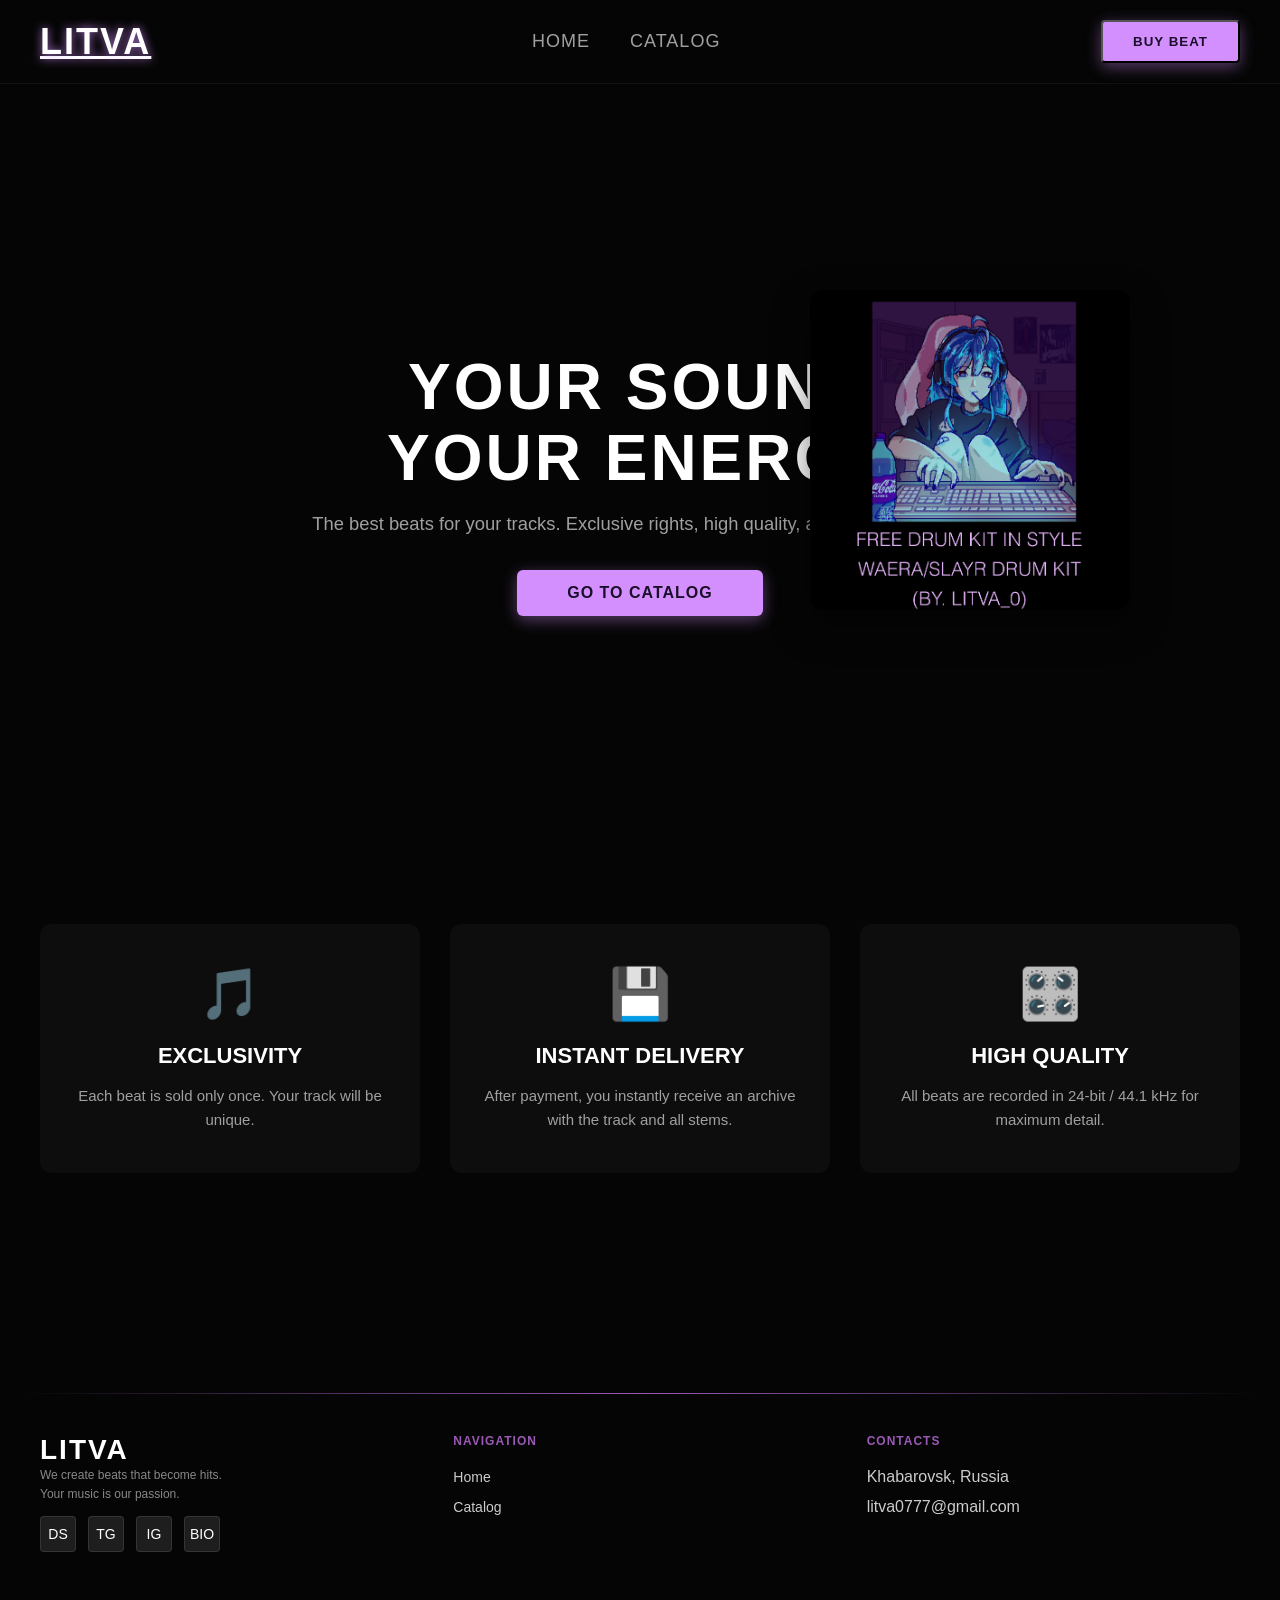
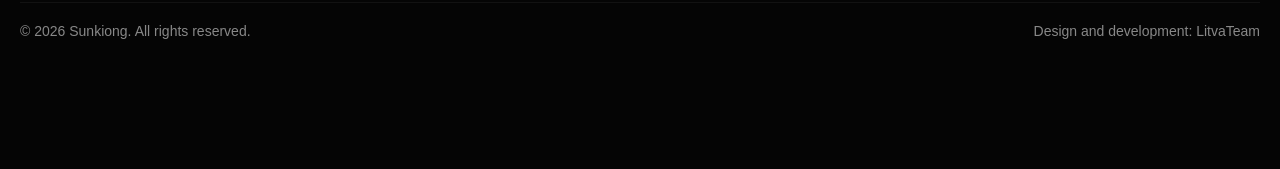
<file: index.html>
<!DOCTYPE html>
<html lang="ru">
<head>
    <meta charset="UTF-8">
    <meta name="viewport" content="width=device-width, initial-scale=1.0">
    <title>Litva | Beat Store</title>
    <link rel="stylesheet" href="style.css">
    <link rel="icon" type="image/png" href="favicon.png">
</head>
<body>

<header>
    <a href="index.html" class="logo">Litva</a>
    <nav>
        <ul class="nav-menu">
            <li><a href="index.html" class="nav-link">Home</a></li>
            <li><a href="catalog.html" class="nav-link">Catalog</a></li>
        </ul>
    </nav>
    <button class="buy-btn" onclick="openModal()">Buy Beat</button>
</header>

<main>
    <!-- Hero-секция -->
    <section class="hero">
        <h1>Your Sound<br>Your Energy</h1>
        <p>The best beats for your tracks. Exclusive rights, high quality, and instant delivery.</p>
        <a href="catalog.html" class="buy-btn hero-btn">Go to Catalog</a>
    </section>

    <div class="hero-banner-right" >
     <a href="https://www.youtube.com/watch?v=VRxa4Ko7sW0" target="_blank">
    <img src="2.jpg" alt="2.jpg" class="banner-img" border="0">
     </a>
    </div>


    <!-- Секция преимуществ -->
    <section class="features">
        <div class="feature-card">
            <div class="feature-icon">🎵</div>
            <h3 class="feature-title">Exclusivity</h3>
            <p class="feature-desc">Each beat is sold only once. Your track will be unique.</p>
        </div>
        <div class="feature-card">
            <div class="feature-icon">💾</div>
            <h3 class="feature-title">Instant Delivery</h3>
            <p class="feature-desc">After payment, you instantly receive an archive with the track and all stems.</p>
        </div>
        <div class="feature-card">
            <div class="feature-icon">🎛️</div>
            <h3 class="feature-title">High Quality</h3>
            <p class="feature-desc">All beats are recorded in 24-bit / 44.1 kHz for maximum detail.</p>
        </div>
    </section>
</main>

<!-- Modal Window -->
<div class="modal-overlay" id="buyModal">
<div class="modal">
<h2>How to Buy</h2>
<div class="contact-list">
<div class="contact-item"><span class="contact-icon">✉</span><span class="contact-text">Email: litva0777@gmail.com</span></div>
<div class="contact-item"><span class="contact-icon">💬</span><span class="contact-text"><a href="https://t.me/Litva_music" target="_blank" style="color:#fff;">Telegram: Litva_music</a></span></div>
<div class="contact-item"><span class="contact-icon">🗣</span><span class="contact-text"><a href="https://discord.gg/WUEt4TdTr" target="_blank" style="color:#fff;">Discord: WUEt4TdTr</a></span></div>
<div class="contact-item"><span class="contact-icon">📷</span><span class="contact-text"><a href="https://instagram.com/litva.0/" target="_blank" style="color:#fff;">Instagram: litva.0</a></span></div>
</div>
<button class="close-modal" id="closeModalBtn">Close</button>
</div>
</div>


<footer>
    <div class="footer-top-border"></div>
    <div class="footer-container">
        <div class="footer-col-brand">
            <div class="brand-logo">Litva</div>
            <p style="color: #888; font-size: 12px; line-height: 1.6;">
                We create beats that become hits.<br>
                Your music is our passion.
            </p>
            <div class="social-links">
                <a href="https://discord.gg/WUEt4TdTr" class="social-btn">DS</a>
                <a href="https://t.me/Litva_music" class="social-btn">TG</a>
                <a href="https://instagram.com/litva.0/" class="social-btn">IG</a>
                <a href="https://guns.lol/litva_0" class="social-btn">BIO</a>
            </div>
        </div>
        <div class="footer-col-nav">
            <h4>Navigation</h4>
            <ul class="nav-links">
                <li><a href="index.html">Home</a></li>
                <li><a href="catalog.html">Catalog</a></li>
            </ul>
        </div>
        <div class="footer-col-contact">
            <h4>Contacts</h4>
            <ul class="nav-links">
                <li>Khabarovsk, Russia</li>
                <li>litva0777@gmail.com</li>
            </ul>
        </div>
    </div>
    <div class="footer-bottom">
        <span>&copy; 2026 Sunkiong. All rights reserved.</span>
        <span>Design and development: LitvaTeam</span>
    </div>
</footer>
<script src="catalog.js" defer></script>
<script>
// Функции модального окна
function openModal() { document.getElementById('buyModal').classList.add('active'); }
function closeModal() { 
    document.getElementById('buyModal').classList.remove('active');
}
document.getElementById('closeModalBtn').addEventListener('click', closeModal);

// Управление боковой панелью
function toggleSidebar() {
    const panel = document.getElementById('leftPanel');
    if (panel.classList.contains('open')) {
        panel.classList.remove('open');
        document.body.classList.remove('with-sidebar');
    } else {
        panel.classList.add('open');
        document.body.classList.add('with-sidebar');
    }
};
</script>
</body>
</html>
</file>
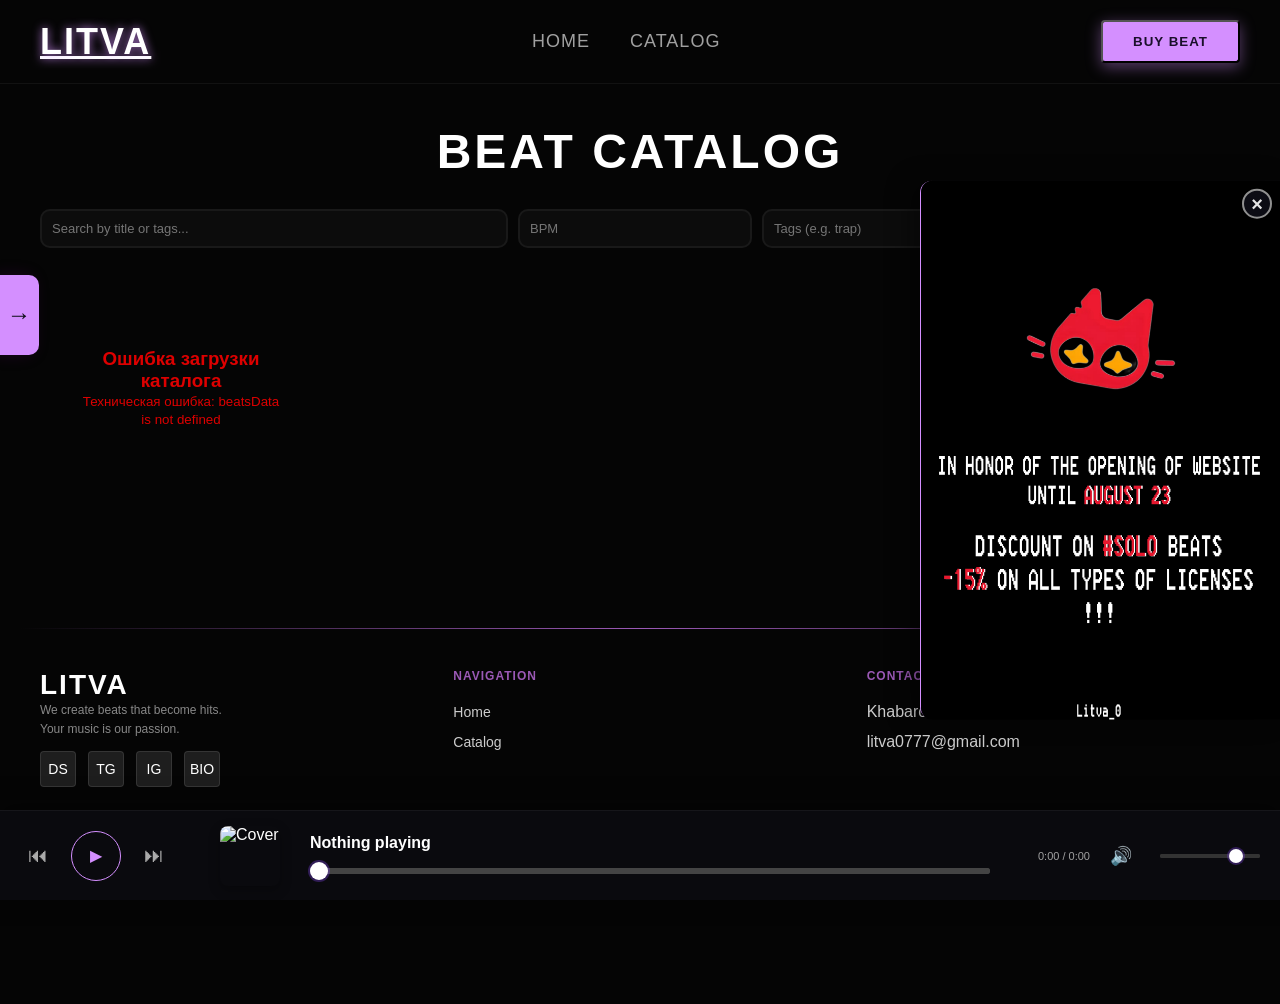
<file: catalog.html>
<!DOCTYPE html>
<html lang="ru">
<head>
    <link rel="stylesheet" href="style.css">
    <meta charset="UTF-8">
    <meta name="viewport" content="width=device-width, initial-scale=1.0">
    <title>LitvaShop — Beat Catalog</title>
    <link rel="stylesheet" href="style.css">
    <link rel="icon" type="image/png" href="favicon.png">
</head>
<body>

<!-- Боковая панель -->
<div class="side-panel" id="leftPanel">
    <div class="panel-trigger" onclick="toggleSidebar()"></div>
    <div class="panel-content">
        <h2>APPROXIMATE PRICES:</h2>

        <p>Non - profit use of the bit - FREE <br> You can use my beats for free, as long as you don't receive any royalties from it. <br> Therefore, sharing the tracks on soundcloud and youtube will be free. <br> Terms: <br>🔹 Be sure to include the author's name in the track title (prod. Litva_0) <br>🔹 The beats remain in the track <br> FOR PLATFORM RELEASE: <br> MP3 license - 1200₽ (15$) <br> WAV license - 2200₽ (25$) <br> TRACK OUT - 3800₽ (40$) <br> FULL RIGHTS/EXCL - from 5000₽ (70$+) <br>🔹When purchasing beats, please check the price. Prices may vary due to multiple producers on the beat</p>
    </div>
</div>

<header>
    <a href="index.html" class="logo">Litva</a>
    <nav>
        <ul class="nav-menu">
            <li><a href="index.html" class="nav-link">Home</a></li>
            <li><a href="catalog.html" class="nav-link">Catalog</a></li>
        </ul>
    </nav>
    <button class="buy-btn" onclick="openModal()">Buy Beat</button>
</header>

<main>
    <h1>Beat Catalog</h1>

    <div class="filters-row">
        <input type="text" id="searchInput" class="search-input" placeholder="Search by title or tags...">
        <input type="number" id="bpmInput" class="filter-input" placeholder="BPM">
        <input type="text" id="tagsInput" class="filter-input" placeholder="Tags (e.g. trap)">
        <input type="text" id="keyInput" class="filter-input" placeholder="Key (e.g. Am)">
    </div>

     <div id="right-ad-container" class="right-ad-container">
    <a href="#" id="right-ad-link" onclick="applySoloFilter(); return false;">
        <img src="1.jpg" alt="Скидки на биты SOLO" class="right-ad-image" id="019fd868-600e-704c-94e8-3b246ae06155">
        
        <!-- Кнопка закрытия поверх изображения -->
        <button id="ad-close-btn" class="ad-close-btn" aria-label="Закрыть рекламу">&times;</button>
    </a>
</div>
</div>

    <div class="catalog-grid" id="catalog-container">
        <!-- Треки вставятся скриптом автоматически -->
    </div>
</main>


<!-- Modal Window -->
<div class="modal-overlay" id="buyModal">
    <div class="modal">
        <h2>How to Buy</h2>
        <div class="contact-list">
            <div class="contact-item"><span class="contact-icon">✉</span><span class="contact-text">Email: litva0777@gmail.com</span></div>
            <div class="contact-item"><span class="contact-icon">💬</span><span class="contact-text"><a href="https://t.me/Litva_music" target="_blank" style="color:#fff;">Telegram: Litva_music</a></span></div>
            <div class="contact-item"><span class="contact-icon">🗣</span><span class="contact-text"><a href="https://discord.gg/WUEt4TdTr" target="_blank" style="color:#fff;">Discord: WUEt4TdTr</a></span></div>
            <div class="contact-item"><span class="contact-icon">📷</span><span class="contact-text"><a href="https://instagram.com/litva.0/" target="_blank" style="color:#fff;">Instagram: litva.0</a></span></div>
        </div>
        <button class="close-modal" id="closeModalBtn">Close</button>
    </div>
</div>

<!-- Глобальный плеер -->
<div id="global-player" class="global-player">
    <div class="player-left">
        <button id="prev-btn" class="prev-btn">⏮</button>
        <button id="play-pause-btn" class="play-btn-big">▶</button>
        <button id="next-btn" class="next-btn">⏭</button>
    </div>

    <!-- ИЗМЕНЕНО: Исправлен ID на player-artwork-img -->
    <div class="track-artwork" id="artwork-wrapper">
        <img id="player-artwork-img" alt="Cover">
    </div>

    <div class="player-center">
        <div class="current-title" id="current-title">Nothing playing</div>
        <!-- ИЗМЕНЕНО: Исправлен ID на current-author -->
        <div class="current-author" id="current-author"></div>

        <div class="progress-row">
            <input type="range" id="global-progress" min="0" max="100" value="0" step="0.1">
        </div>
    </div>

    <div class="player-right">
        <span class="time-display" id="time-display">0:00 / 0:00</span>
        <span id="volume-icon">🔊</span>
        <input type="range" id="volume-bar" min="0" max="1" step="0.01" value="0.8">
    </div>

    <audio id="global-audio"></audio>
</div>

<footer>
    <div class="footer-top-border"></div>
    <div class="footer-container">
        <div class="footer-col-brand">
            <div class="brand-logo">Litva</div>
            <p style="color: #888; font-size: 12px; line-height: 1.6;">We create beats that become hits.<br>Your music is our passion.</p>
            <div class="social-links">
                <a href="https://discord.gg/WUEt4TdTr" class="social-btn">DS</a>
                <a href="https://t.me/Litva_music" class="social-btn">TG</a>
                <a href="https://instagram.com/litva.0/" class="social-btn">IG</a>
                <a href="https://guns.lol/litva_0" class="social-btn">BIO</a>
            </div>
        </div>
        <div class="footer-col-nav">
            <h4>Navigation</h4>
            <ul class="nav-links">
                <li><a href="index.html">Home</a></li>
                <li><a href="catalog.html">Catalog</a></li>
            </ul>
        </div>
        <div class="footer-col-contact">
            <h4>Contacts</h4>
            <ul class="nav-links">
                <li>Khabarovsk, Russia</li>
                <li>litva0777@gmail.com</li>
            </ul>
        </div>
    </div>
    <div class="footer-bottom">
        <span>&copy; 2026 Sunkiong. All rights reserved.</span>
        <span>Design and development: LitvaTeam</span>
    </div>
</footer>


<script>

    
// === ОБЪЕКТ ПЛЕЕРА ВЫНЕСЕН В WINDOW ДЛЯ ДОСТУПА ИЗ HTML ===
window.Player = {
    beats: [],
    currentIndex: null,
    audioEl: document.getElementById('global-audio'),
    playPauseBtn: document.getElementById('play-pause-btn'),
    progressBar: document.getElementById('global-progress'),
    timeDisplay: document.getElementById('time-display'),
    
    // ИСПРАВЛЕНО: Теперь ссылается на правильный ID из HTML
    artworkImg: document.getElementById('player-artwork-img'), 
    
    prevBtn: document.getElementById('prev-btn'),
    nextBtn: document.getElementById('next-btn'),
    volumeIcon: document.getElementById('volume-icon'),
    volumeBar: document.getElementById('volume-bar'),
    currentTitle: document.getElementById('current-title'),
    
    // ИСПРАВЛЕНО: Теперь ссылается на существующий в HTML ID
    currentAuthor: document.getElementById('current-author'), 

    downloadTrack: function(url, filename) {
    // Создаем временную ссылку
    const a = document.createElement('a');
    
    // Устанавливаем путь к аудио-файлу
    a.href = url;
    
    // Формируем имя файла (убираем лишние символы и заменяем пробелы на подчеркивания)
    const cleanTitle = filename.replace(/[\\/:]/g, '').replace(/\s+/g, '_');
    a.download = `${cleanTitle}.mp3`;
    
    // Эмуляция клика заставляет браузер начать загрузку
    document.body.appendChild(a);
    a.click();
    
    // Удаляем временный элемент из DOM
    document.body.removeChild(a);
},

    init: function() {
        this.bindControls();
        this.loadCatalog();
    },
    
    bindControls: function() {
        if (this.playPauseBtn) this.playPauseBtn.addEventListener('click', () => this.togglePlayPause());
        if (this.prevBtn) this.prevBtn.onclick = () => this.skipTrack(-1);
        if (this.nextBtn) this.nextBtn.onclick = () => this.skipTrack(1);
        if (this.progressBar) this.progressBar.addEventListener('input', e => this.seekAudio(e));
        if (this.volumeBar) this.volumeBar.addEventListener('input', e => this.updateVolume(e));
        if (this.audioEl) {
            this.audioEl.addEventListener('ended', () => this.skipTrack(1));
            this.audioEl.addEventListener('timeupdate', () => this.updateProgress());
            this.audioEl.addEventListener('loadedmetadata', () => {
                if (!isNaN(this.audioEl.duration)) {
                    this.timeDisplay.textContent = `0:00 / ${this.formatTime(this.audioEl.duration)}`;
                }
            });
        }
        document.getElementById('closeModalBtn').addEventListener('click', closeModal);
    },

    loadCatalog: async function() {
        try {
            console.log("Попытка загрузки каталога...");
            await new Promise(resolve => { if (typeof beatsData !== 'undefined') resolve(); else setTimeout(resolve, 100); });
            
            this.beats = Array.isArray(beatsData) ? beatsData.filter(t => t.title && t.audioUrl) : [];
            console.log("Загружено валидных треков:", this.beats.length);
            this.renderCatalog(this.beats);
            this.setupFilters(this.beats);
        } catch (err) {
            console.error("[FATAL] Failed to load catalog:", err.message);
            const container = document.getElementById('catalog-container');
            if (container) {
                container.innerHTML = `<div style="color:#d00; text-align:center; padding:40px;">
                    <h3>Ошибка загрузки каталога</h3>
                    <small>Техническая ошибка: ${err.message}</small>
                </div>`;
            }
        }
    },

    renderCatalog: function(beats) {
        const container = document.getElementById('catalog-container');
        if (!container) return;
        container.innerHTML = '';
        if (beats.length === 0) {
            container.innerHTML = '<p style="text-align:center; color:#666;">No valid beats found in database.</p>';
            return;
        }
        beats.forEach((beat, index) => {
            const card = document.createElement('article');
            card.className = 'beat-card';
            card.dataset.index = index;
            const authorText = beat.author || 'Unknown';
            
            let coverSrc = 'placeholder.jpg'; 
            if (beat.coverUrl && typeof beat.coverUrl === 'string') {
                coverSrc = beat.coverUrl.startsWith('http') ? beat.coverUrl : beat.coverUrl;
            }
            
            let tagsHtml = '';
            if (Array.isArray(beat.tags)) {
                tagsHtml = beat.tags.map(tag => `<span class="tag-badge">${tag}</span>`).join('');
            }
            
            card.innerHTML = `
    <div class="beat-cover">
        <img src="${coverSrc}" alt="${beat.title}" class="beat-cover-img" onerror="this.onerror=null; this.src='favicon.jpg';">
    </div>
    <h3 class="beat-title">${beat.title}</h3>
    <div class="beat-author">${authorText}</div>
    
    <!-- Мета-данные (BPM, Key, Genre) -->
    <div class="beat-meta"><span>BPM: ${beat.bpm} • Key: ${beat.key || '—'} • Genre: ${beat.genre || '—'}</span></div>
    
    <!-- Теги -->
    <div class="beat-tags">${tagsHtml}</div>
    
    <!-- Цена и кнопки -->
    <div class="beat-price-row">
        <span class="beat-price">$${(beat.price || 0).toFixed(2)}</span>
        <button class="buy-now-btn" onclick="openModal()">Buy Now</button>
    </div>
    
    <!-- Кнопка скачивания НОВИНКА -->
    <button class="preview-btn" onclick="Player.downloadTrack('${beat.audioUrl}', '${beat.title}')">⬇ Download</button>
    
    <button class="preview-btn" onclick="Player.selectTrack(${index})">Preview ▶</button>
`;
            container.appendChild(card);
        });
    },

   setupFilters: function(allBeats) {
    const searchInput = document.getElementById('searchInput');
    const bpmInput = document.getElementById('bpmInput');
    const tagsInput = document.getElementById('tagsInput');
    const keyInput = document.getElementById('keyInput'); // Новое поле

    const applyFilters = () => {
        const query = (searchInput?.value || '').toLowerCase().trim();
        const bpmValue = parseFloat(bpmInput?.value || '');
        const tagsQuery = (tagsInput?.value || '').toLowerCase().trim();
        const keyQuery = (keyInput?.value || '').toLowerCase().trim(); // Значение ноты

        const filtered = allBeats.filter(beat => {
            const matchesTitle = beat.title.toLowerCase().includes(query);
            const matchesTags = beat.tags.some(tag => tag.toLowerCase().includes(query));
            const matchesBpm = isNaN(bpmValue) || beat.bpm === bpmValue;
            const matchesTagsInput = tagsQuery === '' || beat.tags.some(tag => tag.toLowerCase().includes(tagsQuery));
            
            // Новая проверка: если поле заполнено, ищем точное совпадение или включение строки
            const matchesKey = keyQuery === '' || 
                              (beat.key && beat.key.toLowerCase().includes(keyQuery));

            return (matchesTitle || matchesTags) && matchesBpm && matchesTagsInput && matchesKey;
        });
        this.renderCatalog(filtered);
    };

    [searchInput, bpmInput, tagsInput, keyInput].forEach(el => el?.addEventListener('input', applyFilters));
},

    selectTrack: function(index) {
        const track = this.beats[index];
        if (!track) return;
        this.currentIndex = index;
        this.audioEl.src = track.audioUrl;
        this.updateTrackInfo(track);
        if (this.audioEl.readyState >= 4) {
            this.togglePlayPause();
        } else {
            this.audioEl.load();
            this.audioEl.play().catch(()=>{});
            this.updatePlayButton(true);
        }
    },
    
    updateTrackInfo: function(track) {
        if (!this.currentTitle || !this.currentAuthor || !this.artworkImg) return;
        this.currentTitle.textContent = track.title;
        this.currentAuthor.textContent = track.author || 'Unknown';
        // Устанавливаем картинку плеера, используя ту же логику заглушки
        this.artworkImg.src = track.coverUrl || 'placeholder.jpg';
    },
    
    togglePlayPause: function() {
        if (this.audioEl.paused) { 
            this.audioEl.play().catch(()=>{}); 
            this.updatePlayButton(true); 
        } else { 
            this.audioEl.pause(); 
            this.updatePlayButton(false); 
        }
    },
    
    updatePlayButton: function(isPlaying) {
        if (this.playPauseBtn) { 
            this.playPauseBtn.textContent = isPlaying ? '⏸' : '▶'; 
            this.playPauseBtn.classList.toggle('playing', isPlaying); 
        }
    },
    
    updateProgress: function() {
    if (!isNaN(this.audioEl.duration)) {
        const percent = (this.audioEl.currentTime / this.audioEl.duration) * 100;
        this.progressBar.value = percent;
        
        // Устанавливаем переменную для заполнения фона в WebKit
        this.progressBar.style.setProperty('--fill-percent', `${percent}%`);
        
        this.timeDisplay.textContent = this.formatTime(this.audioEl.currentTime) + ' / ' + this.formatTime(this.audioEl.duration);
    }
},
    
    seekAudio: function(e) {
        if (!isNaN(this.audioEl.duration)) this.audioEl.currentTime = (e.target.value / 100) * this.audioEl.duration;
    },
    
    updateVolume: function(e) {
        const vol = parseFloat(e.target.value); 
        this.audioEl.volume = vol; 
        this.updateVolumeIcon(vol);
    },
    
    updateVolumeIcon: function(volume) {
    if (volume >= 0.5) this.volumeIcon.textContent = '🔊';
    else if (volume > 0) this.volumeIcon.textContent = '🔉';
    else this.volumeIcon.textContent = '🔇';
    
    // Передаем значение процента громкости в CSS-переменную для WebKit-градиента
    const percent = volume * 100;
    this.volumeBar.style.setProperty('--vol-fill-percent', `${percent}%`);
},
    
    skipTrack: function(direction) {
        if (this.beats.length === 0) return;
        if (this.currentIndex === null) { 
            this.selectTrack(0); 
            return; 
        }
        let newIndex = this.currentIndex + direction;
        if (newIndex >= this.beats.length) newIndex = 0;
        if (newIndex < 0) newIndex = this.beats.length - 1;
        this.selectTrack(newIndex);
    },
    
    formatTime: function(seconds) {
        const m = Math.floor(seconds / 60);
        const s = Math.floor(seconds % 60);
        return `${m}:${s < 10 ? '0' : ''}${s}`;
    }
};

document.addEventListener('DOMContentLoaded', () => {
    Player.init();
});

function openModal() { 
    document.getElementById('buyModal').classList.add('active'); 
}
function closeModal() { 
    document.getElementById('buyModal').classList.remove('active'); 
}

function toggleSidebar() {
    const panel = document.getElementById('leftPanel');
    if (panel.classList.contains('open')) {
        panel.classList.remove('open');
        document.body.classList.remove('with-sidebar');
    } else {
        // Если панель закрыта — открываем её
        panel.classList.add('open');
        document.body.classList.add('with-sidebar');
    }
}
// Функция фильтрации (остается без изменений)
function applySoloFilter() {
    const tagsInput = document.getElementById('tagsInput');
    if (!tagsInput) return;
    tagsInput.value = 'solo';
    const event = new Event('input', { bubbles: true });
    tagsInput.dispatchEvent(event);
    const catalogContainer = document.getElementById('catalog-container');
    if (catalogContainer) {
        catalogContainer.scrollIntoView({ behavior: 'smooth' });
    }
}

// Логика правого рекламного баннера
document.addEventListener('DOMContentLoaded', function() {
    const adContainer = document.getElementById('right-ad-container');
    const adCloseBtn = document.getElementById('ad-close-btn');

    if (!adContainer || !adCloseBtn) return;

    // --- КНОПКА ЗАКРЫТИЯ ---
    adCloseBtn.addEventListener('click', function(e) {
        e.stopPropagation();
        e.preventDefault();
        
        // Добавляем класс анимации задвигания
        adContainer.classList.remove('open'); 
        
        // Ждем завершения анимации (450мс) и прячем блок
        setTimeout(() => {
            adContainer.style.display = 'none';
            adContainer.dataset.state = 'hidden'; // Помечаем сам DOM-элемент
        }, 450);
        
        localStorage.setItem('rightAdHidden', 'true');
    });

    // --- ЛОГИКА ПОЯВЛЕНИЯ ПРИ ОБНОВЛЕНИИ ---
    const isPermanentlyHidden = localStorage.getItem('rightAdHidden') === 'true';
    
    // Проверяем два условия:
    // 1. Пользователь НЕ нажимал крестик ранее (в LocalStorage пусто)
    // 2. И текущее отображение элемента сейчас "none" (защита от дублей)
    if (adContainer.style.display !== 'block') {
        
        // Сначала делаем элемент видимым в потоке документа
        adContainer.style.display = 'block';
        
        // Небольшая задержка нужна ТОЛЬКО ДЛЯ ПЕРВОЙ ЗАГРУЗКИ,
        // чтобы браузер успел применить display: block перед началом анимации
        setTimeout(function() {
            requestAnimationFrame(function() {
                adContainer.classList.add('open');
                
                // Чистим кастомную метку, если она была
                delete adContainer.dataset.state; 
            });
        }, 50); 
    }
});
</script>

</body>
</html>
</file>
<file: style.css>
/* --- ОБЩИЕ СТИЛИ И ПЕРЕМЕННЫЕ --- */
:root {
    --bg-color: #050505;
    --card-bg: #0f0f13;
    --text-main: #ffffff;
    --text-sec: #a0a0a0;
    --accent: #d48fff;
    --border: rgba(255, 255, 255, 0.05);
}
* { margin: 0; padding: 0; box-sizing: border-box; }
html { scroll-behavior: smooth; font-family: 'Segoe UI', Tahoma, Geneva, Verdana, sans-serif; -webkit-font-smoothing: antialiased; }
body {
    background-color: var(--bg-color);
    color: var(--text-main);
    padding-bottom: 90px; /* Отступ под фиксированный плеер */
}

/* === БОКОВАЯ ПАНЕЛЬ ЛЕВАЯ === */
.side-panel {
    position: fixed;
    left: -350px;
    top: 10%;
    width: 350px;
    height: 50vh;
    background: linear-gradient(180deg, #131313, #050505);
    border-right: 1px solid #d48fff;
    z-index: 101;
    transition: left 0.4s cubic-bezier(0.68, -0.55, 0.265, 1.55);
}
.panel-trigger {
    position: absolute;
    right: -40px;
    top: 50%;
    transform: translateY(-50%);
    width: 40px;
    height: 80px;
    background: #d48fff;
    border-radius: 0 10px 10px 0;
    display: flex;
    align-items: center;
    justify-content: center;
    cursor: pointer;
    box-shadow: -5px 0 15px rgba(82, 8, 88, 0.3);
    transition: background 0.3s;
}
.panel-trigger:hover { background: #00a3cc; }
.panel-trigger::after { content: "\2192"; font-size: 24px; color: #0f0f1a; }
.side-panel.open { left: 0; }
.side-panel.open .panel-trigger::after { content: "\2190"; }
.panel-content {
    text-align: center;
    padding: 20px;
    opacity: 0;
    transition: opacity 0.5s ease-in-out;
}
.side-panel.open .panel-content {
    opacity: 1;
    transition-delay: 0.3s;
}
.with-sidebar { margin-left: 0px; }

/* === HEADER & NAVIGATION === */
header {
    display: flex;
    justify-content: space-between;
    align-items: center;
    padding: 20px 40px;
    border-bottom: 1px solid var(--border);
    position: sticky;
    top: 0;
    background: var(--bg-color);
    z-index: 100;
}
.logo {
    font-size: 36px;
    font-weight: 900;
    text-transform: uppercase;
    letter-spacing: 2px;
    color: #fff;
    text-shadow: 0 0 10px rgba(212, 143, 255, 0.8);
}
.nav-menu { list-style: none; display: flex; gap: 40px; }
.nav-link {
    text-decoration: none;
    color: var(--text-sec);
    font-size: 18px;
    text-transform: uppercase;
    letter-spacing: 1px;
    transition: color 0.3s;
}
.nav-link:hover { color: var(--accent); text-shadow: 0 0 10px rgba(255,255,255,0.5); }
.buy-btn {
    background-color: var(--accent);
    color: #1a0f2a;
    padding: 12px 30px;
    text-decoration: none;
    font-weight: bold;
    text-transform: uppercase;
    letter-spacing: 1px;
    border-radius: 4px;
    box-shadow: 0 4px 15px rgba(212,143,255,0.4);
    transition: transform 0.2s, box-shadow 0.2s;
}
.buy-btn:hover { transform: scale(1.05); box-shadow: 0 6px 20px rgba(212,143,255,0.6); }

/* === MAIN LAYOUT === */
main { max-width: 1500px; margin: 40px auto; padding: 0 20px; }
h1 { font-size: 48px; text-transform: uppercase; letter-spacing: 3px; margin-bottom: 30px; text-align: center; }

/* === HERO SECTION (для index.html) === */
.hero {
    padding: 120px 20px;
    text-align: center;
    min-height: 80vh;
    display: flex;
    flex-direction: column;
    justify-content: center;
    align-items: center;
}
.hero h1 { font-size: 64px; line-height: 1.1; margin-bottom: 20px; }
.hero p { color: var(--text-sec); font-size: 20px; max-width: 700px; margin: 0 auto 40px; }
.hero .buy-btn {
    background: var(--accent);
    color: #1a0f2a;
    padding: 14px 50px;
    font-size: 16px;
    border-radius: 6px;
}

/* === FEATURES SECTION (для index.html) === */
.features {
    display: grid;
    grid-template-columns: repeat(auto-fit, minmax(280px, 1fr));
    gap: 30px;
    padding: 80px 20px;
}
.feature-card {
    background: rgba(255, 255, 255, 0.03);
    padding: 40px 20px;
    border-radius: 12px;
    text-align: center;
    transition: all 0.3s ease;
    border: 1px solid transparent;
}
.feature-card:hover {
    transform: translateY(-10px);
    background: rgba(212, 143, 255, 0.05);
    border-color: var(--accent);
}
.feature-icon { font-size: 50px; margin-bottom: 20px; }
.feature-title { margin: 0 0 15px; font-size: 22px; text-transform: uppercase; }
.feature-desc { color: var(--text-sec); font-size: 15px; line-height: 1.6; }

/* === CATALOG GRID (АДАПТИВНАЯ СЕТКА НА 6 КАРТОЧЕК) === */
.catalog-grid {
    display: grid;
    grid-template-columns: repeat(auto-fit, minmax(220px, 1fr));
    gap: 24px;
    padding: 20px;
    max-width: 1400px;
    margin: 0 auto;
    justify-content: center;
}
@media (min-width: 1600px) {
    .catalog-grid { grid-template-columns: repeat(6, 1fr); }
}
@media (min-width: 1200px) and (max-width: 1599px) {
    .catalog-grid { grid-template-columns: repeat(4, 1fr); }
}
@media (min-width: 768px) and (max-width: 1199px) {
    .catalog-grid { grid-template-columns: repeat(3, 1fr); }
}
@media (max-width: 767px) {
    .catalog-grid { grid-template-columns: 1fr; }
}
.filters-row {
    display: grid;
    grid-template-columns: 2fr 1fr 1fr 1fr;
    gap: 10px;
    margin-bottom: 40px;
    max-width: 1200px;
    margin-left: auto;
    margin-right: auto;
}
@media (max-width: 768px) {
    .filters-row { grid-template-columns: 1fr; }
}
.search-input, .filter-input {
    background: rgba(255,255,255,0.03);
    border: 2px solid var(--border);
    padding: 10px;
    color: #fff;
    outline: none;
    border-radius: 10px;
    width: 100%;
    font-size: 13px;
}
.search-input:focus, .filter-input:focus { border-color: var(--accent); }

.beat-card {
    background: var(--card-bg);
    border: 1px solid var(--border);
    border-radius: 12px;
    overflow: hidden;
    display: flex;
    flex-direction: column;
    transition: transform 0.3s cubic-bezier(0.25, 0.8, 0.25, 1), box-shadow 0.3s ease;
}
.beat-card:hover {
    transform: translateY(-8px) scale(1.02);
    box-shadow: 0 20px 40px rgba(136, 18, 255, 0.2);
}
.beat-cover {
    width: 100%;
    height: 0;
    padding-top: 100%; /* Создает идеальный квадрат */
    position: relative;
    overflow: hidden;
    background: #000;
}

/* А саму картинку заставим занять весь контейнер */
.beat-cover img {
    position: absolute;
    top: 0;
    left: 0;
    width: 100%;
    height: 100%;
    object-fit: cover;
}
.beat-image {
    width: 100%;
    height: 100%;
    object-fit: cover;
    display: block;
}
.beat-card:hover .beat-cover img { transform: scale(1.05); }
.beat-title { margin: 16px 16px 4px; font-size: 18px; color: #fff; font-weight: 600; }
.beat-author { margin: 0 16px 8px; font-size: 13px; color: #888; }
.beat-meta { margin: 0 16px 8px; font-size: 12px; color: #666; }
.beat-tags { display: flex; flex-wrap: wrap; gap: 6px; margin: 0 16px 12px; }
.tag-badge {
    background: rgba(255, 255, 255, 0.06);
    color: #aaa;
    padding: 4px 10px;
    border-radius: 20px;
    font-size: 11px;
    cursor: pointer;
    user-select: none;
    transition: all 0.2s;
}
.tag-badge:hover, .tag-badge.active { color: #fff; background: var(--accent); }
.beat-price-row {
    display: flex;
    justify-content: space-between;
    align-items: center;
    margin: 0 16px 16px;
}
.beat-price { color: var(--accent); font-weight: bold; font-size: 18px; }
.buy-now-btn {
    background: transparent;
    border: 1px solid var(--accent);
    color: var(--accent);
    padding: 6px 14px;
    font-size: 13px;
    font-weight: bold;
    text-transform: uppercase;
    cursor: pointer;
    border-radius: 4px;
    transition: all 0.3s;
}
.buy-now-btn:hover { background: var(--accent); color: #000; }
.preview-btn {
    margin: 0 16px 16px;
    background: transparent;
    border: 1px solid var(--accent);
    color: var(--accent);
    padding: 6px 12px;
    font-size: 12px;
    font-weight: bold;
    cursor: pointer;
    border-radius: 4px;
    transition: all 0.3s;
}
.preview-btn:hover { background: var(--accent); color: #000; }

/* === MODAL WINDOW === */
.modal-overlay {
    position: fixed; inset: 0;
    background: rgba(0,0,0,0.9);
    display: none; justify-content: center; align-items: center; z-index: 1000; padding: 20px;
}
.modal-overlay.active { display: flex; }
.modal {
    background: #111115; padding: 40px; border-radius: 16px; max-width: 500px; width: 100%; text-align: center;
    border: 1px solid rgba(255,255,255,0.1);
}
.modal h2 { font-size: 28px; margin-bottom: 30px; text-transform: uppercase; }
.contact-list { display: flex; flex-direction: column; gap: 16px; }
.contact-item {
    display: flex; align-items: center; gap: 14px; padding: 14px;
    background: rgba(255,255,255,0.04); border-radius: 10px;
}
.contact-icon { font-size: 20px; min-width: 24px; }
.contact-text { font-size: 16px; color: #fff; }
.close-modal {
    margin-top: 30px; background: transparent;
    border: 1px solid var(--accent); color: var(--accent); padding: 12px 30px;
    font-size: 14px; cursor: pointer; border-radius: 6px;
    transition: all 0.3s;
}
.close-modal:hover { background: var(--accent); color: #000; }

/* === GLOBAL PLAYER (Yandex.Music Style) === */
.global-player {
    position: fixed;
    bottom: 0;
    left: 0;
    width: 100%;
    height: 90px;
    background: #0a0a0e;
    border-top: 1px solid var(--border);
    display: flex;
    align-items: center;
    padding: 0 20px;
    z-index: 500;
    box-shadow: 0 -4px 20px rgba(0,0,0,0.5);
}
.player-left { display: flex; align-items: center; gap: 15px; min-width: 200px; }
.prev-btn, .next-btn {
    width: 36px; height: 36px; border-radius: 50%; border: none; background: transparent; color: #aaa; font-size: 20px; cursor: pointer;
}
.prev-btn:hover, .next-btn:hover { background: rgba(255,255,255,0.08); color: #fff; }
.play-btn-big {
    width: 50px; height: 50px; border-radius: 50%; border: 1px solid var(--accent); background: transparent; color: var(--accent); font-size: 16px; cursor: pointer;
}
.play-btn-big:hover { background: var(--accent); color: #1a0f2a; transform: scale(1.05); }
.play-btn-big.playing { background: #8812ff; border-color: #8812ff; color: #fff; }
.track-artwork {
    width: 60px; height: 60px; border-radius: 8px; overflow: hidden; cursor: pointer; flex-shrink: 0;
    box-shadow: 0 4px 12px rgba(0,0,0,0.3);
}
.track-artwork img { width: 100%; height: 100%; object-fit: cover; transition: transform 0.3s; }
.track-artwork:hover img { transform: scale(1.05); }
.player-center { flex: 1; margin: 0 30px; min-width: 0; }
.current-title { font-size: 16px; font-weight: 600; color: #fff; white-space: nowrap; text-overflow: ellipsis; overflow: hidden; }
.current-author { font-size: 13px; color: var(--text-sec); }
.progress-row { width: 100%; margin-top: 8px; }
#global-progress { width: 100%; height: 4px; -webkit-appearance: none; background: rgba(255,255,255,0.1); border-radius: 2px; cursor: pointer; }
#global-progress::-webkit-slider-thumb { -webkit-appearance: none; width: 12px; height: 12px; border-radius: 50%; background: #fff; cursor: pointer; }
.player-right { display: flex; align-items: center; gap: 20px; }
.time-display { font-size: 11px; color: var(--text-sec); min-width: 70px; text-align: right; }
.volume-container { display: flex; align-items: center; gap: 8px; min-width: 120px; }
#volume-icon { font-size: 18px; color: #aaa; cursor: pointer; user-select: none; }
#volume-bar { width: 80px; height: 4px; -webkit-appearance: none; background: rgba(255,255,255,0.1); border-radius: 2px; cursor: pointer; }
#volume-bar::-webkit-slider-thumb { -webkit-appearance: none; width: 12px; height: 12px; border-radius: 50%; background: var(--accent); cursor: pointer; }

/* === FOOTER === */
footer {
    background-color: #050505; padding: 60px 20px 40px; color: #ccc; margin-top: 80px;
}
.footer-top-border { height: 1px; background: linear-gradient(90deg, transparent, #9B59B6, transparent); margin-bottom: 40px; }
.footer-container {
    max-width: 1200px; margin: 0 auto; display: grid; grid-template-columns: 1fr 1fr 1fr; gap: 40px;
}
.brand-logo { font-size: 28px; font-weight: 900; text-transform: uppercase; letter-spacing: 2px; color: #fff; }
.social-links { display: flex; gap: 12px; margin-top: 12px; }
.social-btn {
    width: 36px; height: 36px; background: rgba(255,255,255,0.1); border: 1px solid rgba(255,255,255,0.1); border-radius: 4px;
    display: flex; align-items: center; justify-content: center; color: #fff; text-decoration: none; font-size: 14px; transition: all 0.3s;
}
.social-btn:hover { background: #9B59B6; border-color: #9B59B6; transform: translateY(-2px); }
.footer-col-nav h4, .footer-col-contact h4 {
    font-size: 12px; text-transform: uppercase; letter-spacing: 1px; color: #9B59B6; margin-bottom: 20px;
}
.nav-links { list-style: none; display: flex; flex-direction: column; gap: 12px; }
.nav-links a { color: #ccc; text-decoration: none; font-size: 14px; transition: color 0.3s; }
.nav-links a:hover { color: #fff; text-shadow: 0 0 10px rgba(255,255,255,0.4); }
.footer-bottom {
    margin-top: 50px; padding-top: 20px; border-top: 1px solid rgba(255,255,255,0.05);
    display: flex; justify-content: space-between; align-items: center; flex-wrap: wrap; gap: 15px;
    font-size: 14px; color: #888;
}
@media (max-width: 900px) {
    .footer-container { grid-template-columns: 1fr; text-align: center; }
    .footer-col-nav, .footer-col-contact { text-align: center; }
    .footer-bottom { flex-direction: column; gap: 5px; }
}

/* НОВЫЙ БЛОК: фиксация изображений в карточках */
.beat-image {
    width: 100%;
    height: 100%;
    object-fit: cover;
    display: block;
}
/* Стилизация полосы прогресса аудиоплеера */
#global-progress {
    -webkit-appearance: none;
    width: 100%;
    height: 6px;
    border-radius: 3px;
    background: #444; /* Цвет неактивной части дорожки */
    outline: none;
    transition: opacity .2s;
}

/* Хэндлер (кружок-ползунок) */
#global-progress::-webkit-slider-thumb {
    -webkit-appearance: none;
    appearance: none;
    width: 18px;
    height: 18px;
    border-radius: 50%;
    background: #fff;
    cursor: pointer;
    margin-top: -6px; /* Центрируем вертикально относительно трека */
    box-shadow: 0 0 0 2px rgba(138, 75, 255, 0.3);
    transition: transform .1s ease, box-shadow .2s ease;
}

#global-progress::-webkit-slider-thumb:hover {
    transform: scale(1.1);
    box-shadow: 0 0 0 3px rgba(138, 75, 255, 0.5);
}

/* === Заполненная часть (фиолетовая) === */
/* Для Chrome, Safari, Opera, Yandex Browser */
#global-progress::-webkit-slider-runnable-track {
    background: linear-gradient(to right, #8a4bff 0%, #8a4bff var(--fill-percent, 0%), #444 var(--fill-percent, 0%), #444 100%);
    height: 6px;
    border-radius: 3px;
}

/* Для Firefox */
#global-progress::-moz-range-progress {
    background: #8a4bff;
    height: 6px;
    border-radius: 3px;
}
#global-progress::-moz-range-track {
    background: #444;
    height: 6px;
    border-radius: 3px;
}

/* Для IE / старый Edge */
#global-progress::-ms-fill-lower {
    background: #8a4bff;
    height: 6px;
    border-radius: 3px;
}
#global-progress::-ms-fill-upper {
    background: #444;
    height: 6px;
    border-radius: 3px;
}
#volume-bar {
    -webkit-appearance: none;
    width: 100px; /* Фиксированная ширина или flex-grow внутри родителя */
    height: 4px;
    border-radius: 2px;
    background: #333;
    outline: none;
    margin-left: 8px;
}

/* Хэндлер громкости */
#volume-bar::-webkit-slider-thumb {
    -webkit-appearance: none;
    appearance: none;
    width: 14px;
    height: 14px;
    border-radius: 50%;
    background: #fff;
    cursor: pointer;
    margin-top: -5px;
    box-shadow: 0 0 0 2px rgba(138, 75, 255, 0.3);
    transition: transform .1s ease, box-shadow .2s ease;
}

#volume-bar::-webkit-slider-thumb:hover {
    transform: scale(1.15);
    box-shadow: 0 0 0 3px rgba(138, 75, 255, 0.5);
}

/* === Заполненная часть громкости (фиолетовая) === */
/* Для Chrome, Safari, Opera, Yandex Browser */
#volume-bar::-webkit-slider-runnable-track {
    background: linear-gradient(to right, #8a4bff 0%, #8a4bff var(--vol-fill-percent, 0%), #333 var(--vol-fill-percent, 0%), #333 100%);
    height: 4px;
    border-radius: 2px;
}

/* Для Firefox */
#volume-bar::-moz-range-progress {
    background: #8a4bff;
    height: 4px;
    border-radius: 2px;
}
#volume-bar::-moz-range-track {
    background: #333;
    height: 4px;
    border-radius: 2px;
}

/* Для IE / старый Edge */
#volume-bar::-ms-fill-lower {
    background: #8a4bff;
    height: 4px;
    border-radius: 2px;
}
#volume-bar::-ms-fill-upper {
    background: #333;
    height: 4px;
    border-radius: 2px;
    
}
.download-btn {
    margin-top: 8px;
    width: 100%;
    padding: 6px 0;
    background: #2c3e50;
    color: white;
    border: none;
    border-radius: 4px;
    font-size: 14px;
    cursor: pointer;
    transition: background .2s ease;
}

.download-btn:hover {
    background: #34495e;
}

.hero {
    padding: 120px 20px;
    text-align: center; /* Центрируем основной контент (слоган) */
    position: relative; /* Важно для работы z-index и координат дочерних элементов */
    overflow: hidden; /* Скрываем возможный выход баннера за пределы блока на очень больших экранах */
}

/* Блок со слоганом — теперь он просто обычный блочный элемент внутри .hero */
.hero-content {
    max-width: 700px;
    margin: 0 auto 40px; /* Центрирование текста */
    position: relative;
    z-index: 2; /* Поднимаем текст выше фона и самого баннера */
}

.hero h1 {
    font-size: clamp(2.8rem, 5vw, 4.5rem);
    line-height: 1.1;
    margin-bottom: 20px;
    color: #fff;
}

.hero p {
    font-size: 1.15rem;
    color: var(--text-sec);
    margin-bottom: 35px;
}

/* САМ БАННЕР: Абсолютное позиционирование у правого края */
.hero-banner-right {
    position: absolute;
    top: 50%; /* Ставим верхний край баннера по вертикальному центру секции */
    right: 150px; /* Отступ от правого края окна браузера */
    transform: translateY(-50%); /* Двигаем баннер ВВЕРХ на половину его собственной высоты, чтобы идеально отцентрировать */
    width: 320px; /* Фиксированная ширина баннера */
    aspect-ratio: 1 / 1; /* Соотношение сторон картинки */
    background-color: #111;
    border-radius: 12px;
    overflow: hidden;
    box-shadow: 0 15px 35px rgba(0, 0, 0, 0.5);
    z-index: 1; /* Опускаем под текст, чтобы тень не перекрывала заголовок */
    display: flex;
    align-items: center;
    justify-content: center;
}

.banner-img {
    width: 100%;
    height: 100%;
    object-fit: cover;
    transition: transform 0.4s ease;
}

.hero-banner-right:hover .banner-img {
    transform: scale(1.05);
}

/* АДАПТИВНОСТЬ: На мобильных скрываем или уменьшаем баннер */
@media (max-width: 900px) {
    .hero-banner-right {
        display: none; /* Полностью скрываем баннер на узких экранах, чтобы он не мешал чтению */
    }
    
    .hero-content {
        text-align: center;
    }
}

/* Если вы хотите не скрывать, а уменьшать баннер на планшетах: */
@media (max-width: 1200px) and (min-width: 901px) {
    .hero-banner-right {
        width: 260px;
        right: 10px;
    }
}

.ad-banner-link {
    display: block;
    text-decoration: none;
    border-radius: 12px;
    overflow: hidden;
    background: linear-gradient(135deg, #ff4d4d, #f7931e);
    box-shadow: 0 8px 25px rgba(255, 77, 77, 0.4);
    transition: transform 0.3s ease, box-shadow 0.3s ease;
    cursor: pointer;
    height: 120px;
    position: relative;
}
.ad-banner-link:hover {
    transform: translateY(-5px);
    box-shadow: 0 12px 35px rgba(255, 77, 77, 0.5);
}
.ad-banner {
    width: 100%;
    height: 100%;
    padding: 16px;
    display: flex;
    flex-direction: column;
    justify-content: center;
    color: #fff;
    position: relative;
    z-index: 2;
}
.ad-title {
    font-weight: 900;
    font-size: 18px;
    text-transform: uppercase;
    letter-spacing: 1px;
    margin-bottom: 4px;
    text-shadow: 0 2px 5px rgba(0,0,0,0.3);
}
.ad-subtitle {
    font-size: 12px;
    opacity: 0.9;
    margin-bottom: 8px;
    text-shadow: 0 1px 3px rgba(0,0,0,0.3);
}
.ad-cta {
    font-weight: bold;
    font-size: 11px;
    text-transform: uppercase;
    letter-spacing: 1px;
    align-self: flex-end;
    padding: 6px 12px;
    background: rgba(255,255,255,0.2);
    backdrop-filter: blur(4px);
    border-radius: 20px;
}

/* Полупрозрачный фон позади текста для читаемости */
.ad-banner::before {
    content: '';
    position: absolute;
    inset: 0;
    background: radial-gradient(circle at top right, transparent 40%, rgba(0,0,0,0.4) 80%);
    pointer-events: none;
    z-index: 1;
}

/* Адаптивность баннера под узкую панель */
@media (max-width: 400px) {
    .ad-title { font-size: 16px; }
    .ad-banner-link { height: 100px; }
}

.right-ad-container {
    position: fixed;
    right: -380px; /* Скрыт за экраном через координату, а не через display */
    top: 50%;
    width: 360px;
    height: auto;
    transform: translateY(-50%);
    z-index: 102;
    transition: right 0.4s cubic-bezier(0.68, -0.55, 0.265, 1.55);
    border-radius: 12px 0 0 12px;
    overflow: hidden;
    box-shadow: -10px 0 25px rgba(0, 0, 0, 0.4);
    background-color: var(--card-bg);
    border-left: 1px solid var(--accent);
    
    /* УДАЛИТЕ ОТСЮДА display: none;, если он там есть */
}

/* Класс для выдвинутого состояния */
.right-ad-container.open {
    right: 0;
}

/* Состояние после закрытия (скрываем только когда анимация закончилась) */
.right-ad-container.closed {
    display: none;
}

.right-ad-image {
    display: block;
    width: 100%;
    height: auto;
    object-fit: cover;
    cursor: pointer;
    transition: transform 0.3s ease;
    vertical-align: middle;
}

.right-ad-image:hover {
    transform: scale(1.02);
}

/* КНОПКА ЗАКРЫТИЯ — перенесена внутрь потока документа */
.ad-close-btn {
    position: absolute;
    top: 8px;
    right: 8px;
    width: 30px;
    height: 30px;
    background: rgba(15, 15, 26, 0.9); /* Темный фон подстраивается под дизайн сайта */
    color: #ffffff;
    border: 2px solid var(--text-sec);
    border-radius: 50%;
    font-size: 20px;
    font-weight: bold;
    line-height: 1;
    cursor: pointer;
    z-index: 5;
    opacity: 0.9;
    transition: all 0.2s ease;
    display: flex;
    align-items: center;
    justify-content: center;
    padding: 0;
}

/* Эффект нажатия и подсветка акцентным цветом */
.ad-close-btn:hover {
    background: var(--accent);
    color: #0f0f1a;
    transform: scale(1.1);
    border-color: #fff;
}

.ad-close-btn:active {
    transform: scale(0.95);
}

/* Адаптивность: скрываем баннер на узких экранах */
@media (max-width: 1200px) {
    .right-ad-container {
        display: none;
    }
}
</file>
